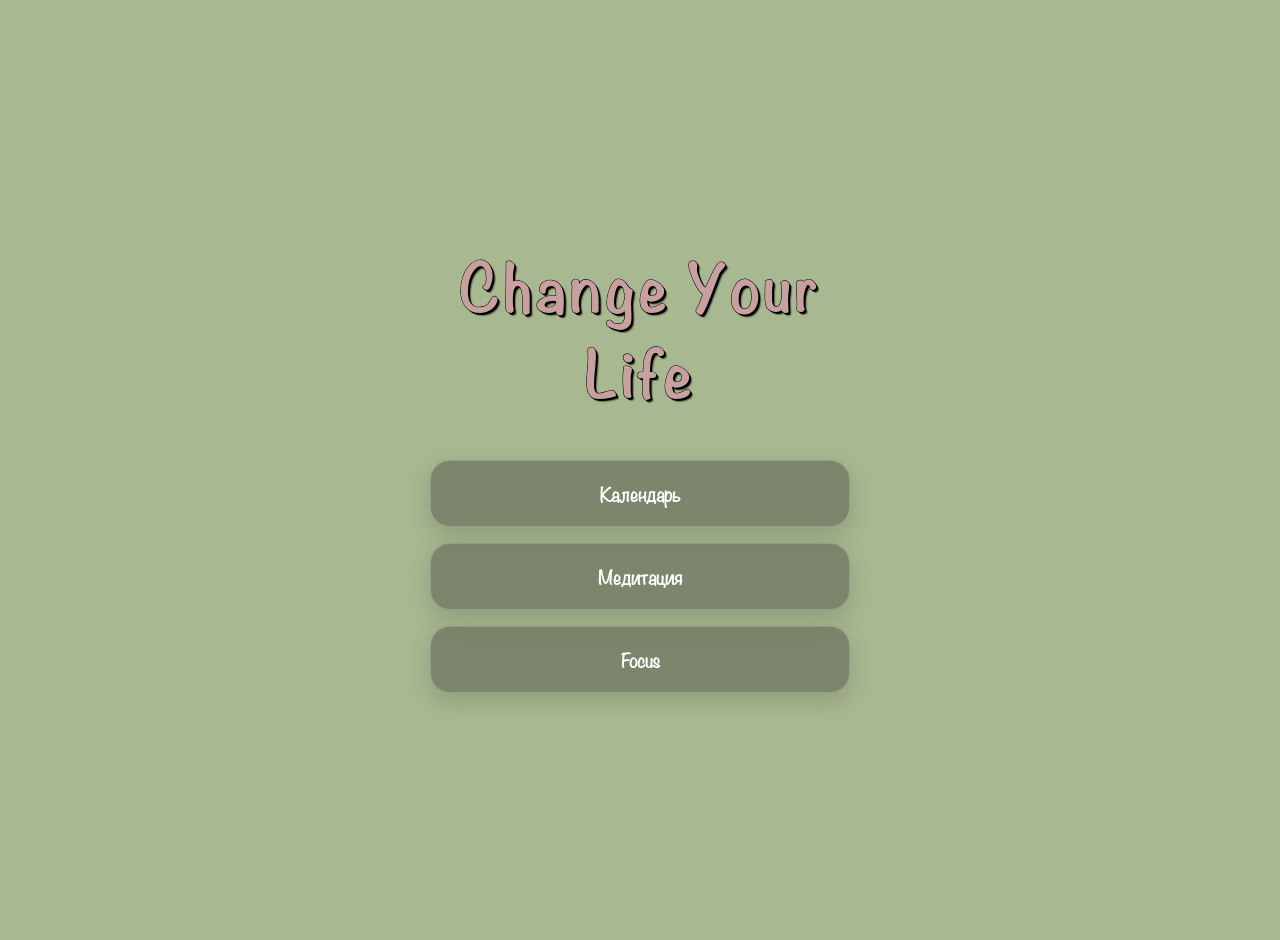
<file: index.html>
<!DOCTYPE html>
<html lang="ru">
<head>
  <meta charset="UTF-8">
  <meta name="viewport" content="width=device-width, initial-scale=1.0, maximum-scale=1.0, user-scalable=no">
  <meta name="theme-color" content="#A8B890">
  <title>Change Your Life</title>
  <link rel="manifest" href="manifest.json">
  <link rel="apple-touch-icon" href="icons/alarm.png">
  <link rel="stylesheet" href="style.css">
</head>
<body class="home-page">

  <main class="home">
    <h1 class="home-title">Change Your Life</h1>

    <div class="home-buttons">
      <a href="pages/calendar.html" class="btn btn-primary">Календарь</a>
      <a href="pages/meditation.html" class="btn btn-primary">Медитация</a>
      <a href="pages/focus.html" class="btn btn-primary">Focus</a>
    </div>
  </main>

  <script src="script.js"></script>
</body>
</html>
</file>
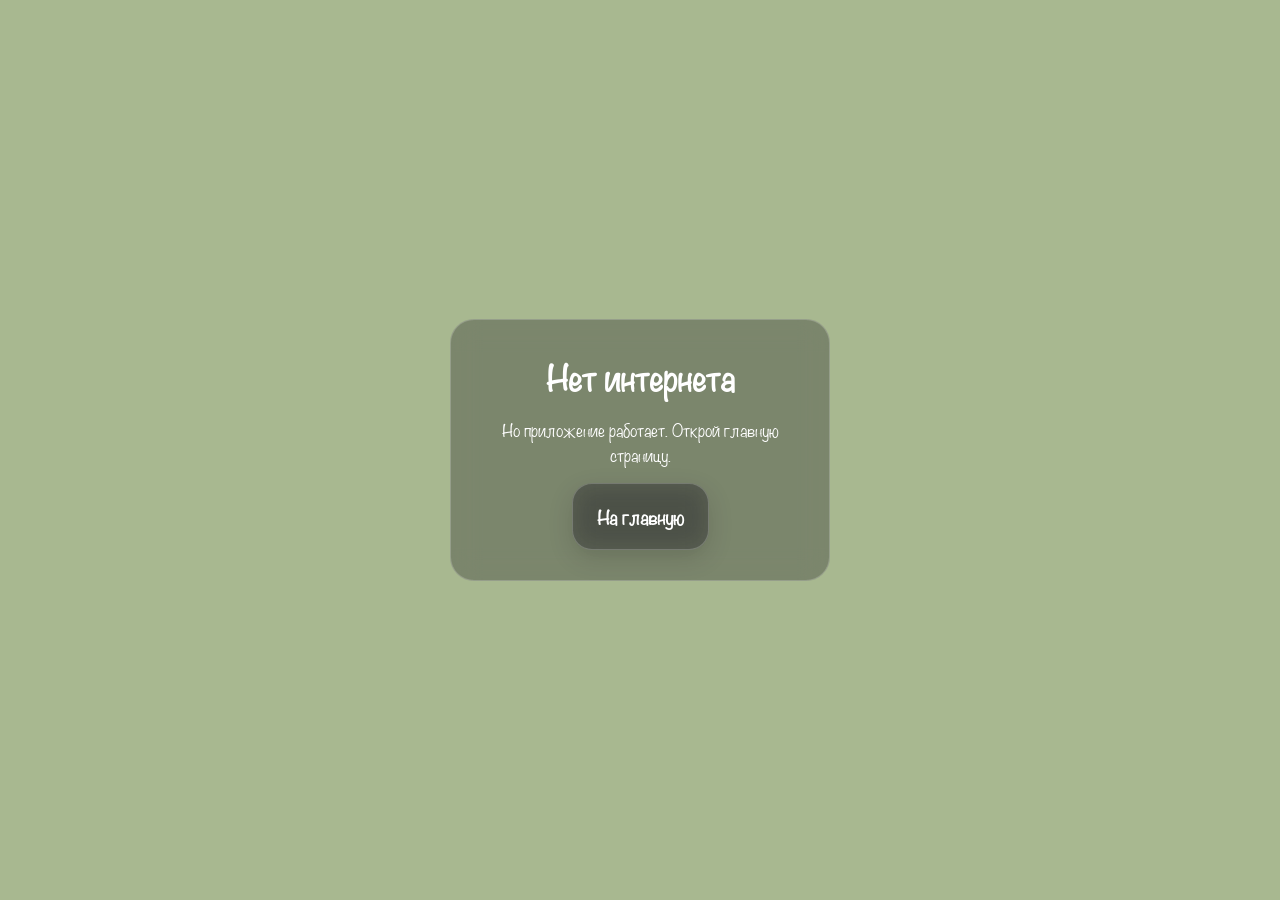
<file: offline.html>
<!DOCTYPE html>
<html lang="ru">
<head>
  <meta charset="UTF-8">
  <meta name="viewport" content="width=device-width, initial-scale=1.0, maximum-scale=1.0, user-scalable=no">
  <title>Offline</title>
  <link rel="stylesheet" href="style.css">
</head>
<body class="offline-page">
  <div class="offline-box">
    <h1>Нет интернета</h1>
    <p>Но приложение работает. Открой главную страницу.</p>
    <a href="index.html" class="btn btn-primary">На главную</a>
  </div>
</body>
</html>
</file>
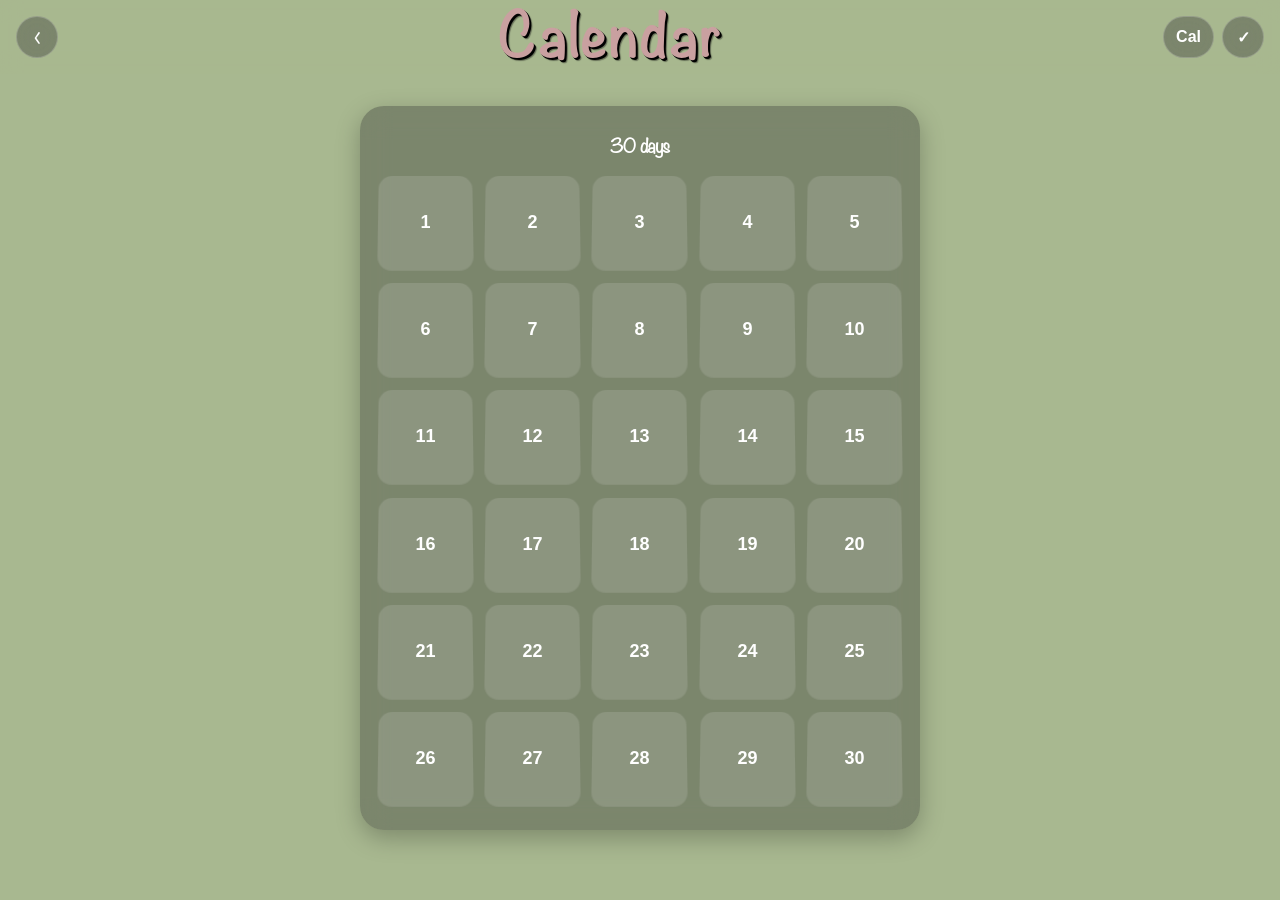
<file: pages/calendar.html>
<!DOCTYPE html>
<html lang="ru">
<head>
  <meta charset="UTF-8">
  <meta name="viewport" content="width=device-width, initial-scale=1.0, maximum-scale=1.0, user-scalable=no">
  <meta name="theme-color" content="#A8B890">
  <title>Calendar</title>
  <link rel="stylesheet" href="../style.css">
</head>
<body class="calendar-page">

  <!-- Верхняя панель -->
  <header class="cal-header">
    <a href="../index.html" class="cal-back" aria-label="Back">‹</a>
    <h1 class="cal-title">Calendar</h1>
    <div class="cal-actions">
      <button class="cal-icon-btn" id="yearBtn" aria-label="Year">Cal</button>
      <button class="cal-icon-btn" id="finishBtn" aria-label="Finish month">✓</button>
    </div>
  </header>

  <!-- Стеклянная панель с 30 ячейками -->
  <main class="cal-main">
    <div class="cal-panel">
      <div class="cal-panel-title">30 days</div>
      <div class="cal-grid" id="calGrid"></div>
    </div>
  </main>

  <!-- Модалка выбора дня -->
  <div class="modal-overlay" id="dayModal">
    <div class="modal-box">
      <div class="modal-day" id="modalDayTitle">Day 1</div>
<button class="btn btn-primary" id="doneBtn">Выполнено</button>
<button class="btn btn-primary" id="skipBtn">Пропуск</button>
<button class="btn btn-primary" id="notesBtn">Заметки дня</button>
<button class="btn btn-ghost" id="viewNotesBtn" style="display:none;">Посмотреть заметки</button>
<button class="btn btn-ghost" id="closeDayModal">Отмена</button>
    </div>
  </div>

  <!-- Модалка заметок -->
  <div class="modal-overlay" id="notesModal">
    <div class="modal-box">
      <div class="modal-day">Заметка — <span id="notesDayTitle"></span></div>
      <textarea class="notes-input" id="notesInput" placeholder="Напиши что угодно..."></textarea>
      <button class="btn btn-primary" id="saveNotes">Сохранить</button>
      <button class="btn btn-ghost" id="closeNotesModal">Отмена</button>
    </div>
  </div>

  <!-- Модалка завершения месяца -->
  <div class="modal-overlay" id="finishModal">
    <div class="modal-box">
      <a href="#" class="cal-back modal-back" id="finishBack" aria-label="Back">‹</a>
      <div class="modal-day">Вы успешно закончили этот месяц.</div>
      <p class="modal-stats" id="finishStats">Выполнено: 0 / Пропущено: 0</p>
      <p class="modal-question">Желаете продолжить ваш путь?</p>
      <button class="btn btn-primary" id="nextMonthBtn">+30 дней</button>
    </div>
  </div>

  <script src="../script.js"></script>
</body>
</html>
</file>
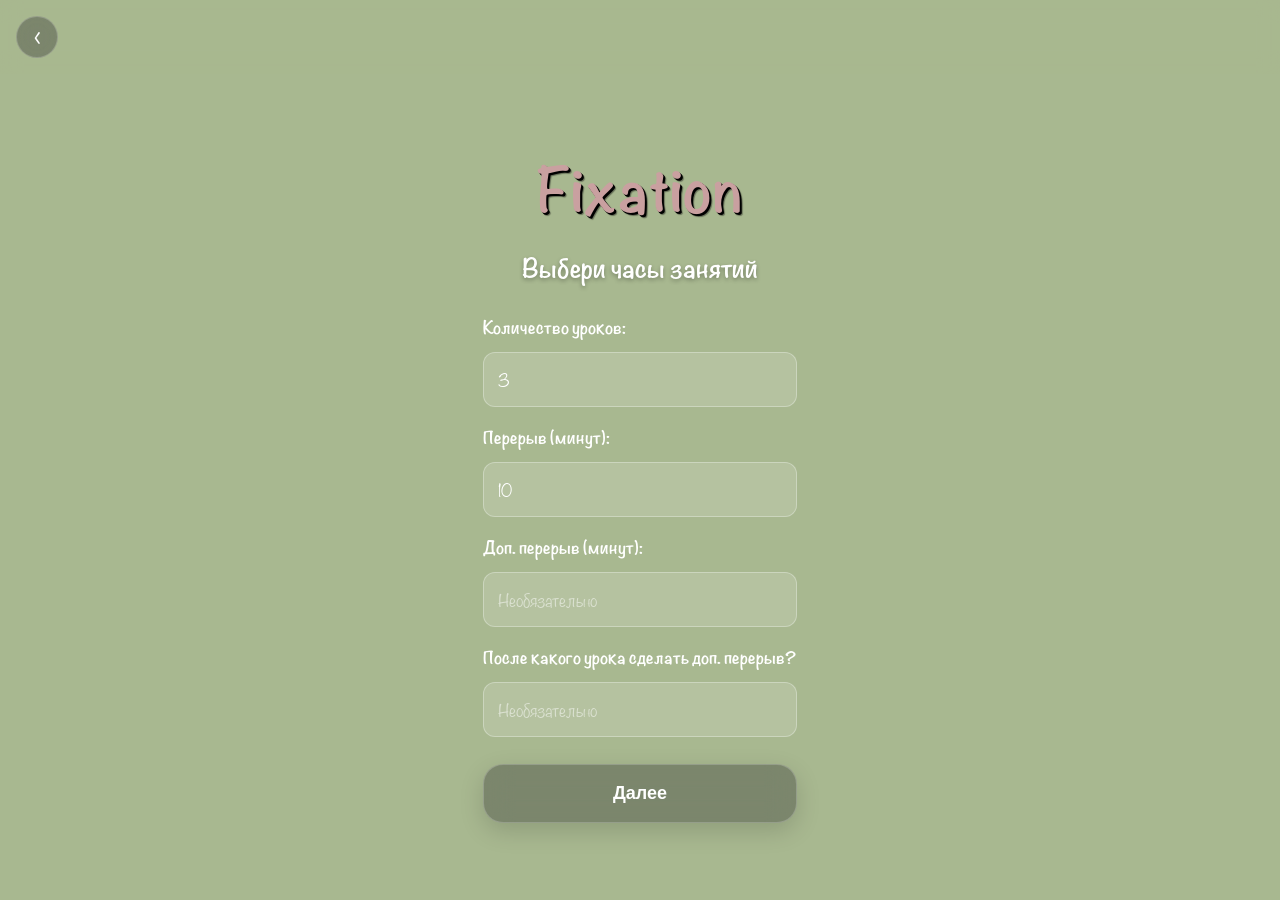
<file: pages/fixation.html>
<!DOCTYPE html>
<html lang="ru">
<head>
  <meta charset="UTF-8">
  <meta name="viewport" content="width=device-width, initial-scale=1.0, maximum-scale=1.0, user-scalable=no">
  <meta name="theme-color" content="#A8B890">
  <title>Fixation</title>
  <link rel="stylesheet" href="../style.css">
</head>
<body class="med-page">

  <header class="cal-header">
    <a href="../index.html" class="cal-back" aria-label="Back">‹</a>
    <div class="cal-actions"></div>
  </header>

  <!-- ЭТАП 1: Настройки -->
  <main class="med-setup" id="fixSetup">
    <div class="med-content-box">
      <h1 class="cal-title" style="margin-bottom: 20px;">Fixation</h1>
      
      <div class="fix-form">
        <p class="med-question">Выбери часы занятий</p>
        
        <label class="fix-label">Количество уроков:</label>
        <input type="number" id="fixLessons" class="fix-input" value="3" min="1">

        <label class="fix-label">Перерыв (минут):</label>
        <input type="number" id="fixBreak" class="fix-input" value="10" min="1">

        <label class="fix-label">Доп. перерыв (минут):</label>
        <input type="number" id="fixExtraBreakTime" class="fix-input" value="" placeholder="Необязательно" min="1">

        <label class="fix-label">После какого урока сделать доп. перерыв?</label>
        <input type="number" id="fixExtraBreakAfter" class="fix-input" value="" placeholder="Необязательно" min="1">

        <button class="btn btn-primary" id="fixNextBtn" style="margin-top: 15px;">Далее</button>
      </div>
    </div>
  </main>

  <!-- ЭТАП 2: Выбор музыки -->
  <main class="med-setup" id="musicSetup" style="display:none;">
    <div class="med-content-box">
      <h1 class="cal-title" style="margin-bottom: 20px;">Fixation</h1>
      
      <div class="fix-form">
        <p class="med-question">Выбери тип музыки</p>
        <button class="btn btn-primary med-opt fix-music-btn" data-music="Lo-Fi">Lo-Fi</button>
        <button class="btn btn-primary med-opt fix-music-btn" data-music="Rain">Дождь</button>
        <button class="btn btn-primary med-opt fix-music-btn" data-music="birds">Пение птиц</button>
        <button class="btn btn-primary med-opt fix-music-btn" data-music="fireplace">Камин</button>
      </div>
    </div>
  </main>

  <!-- ЭТАП 3: Отсчёт 10 секунд -->
  <main class="med-setup" id="countdownSetup" style="display:none;">
    <div class="countdown-number" id="countdownNumber">10</div>
  </main>

  <!-- ЭТАП 4: Экран урока/перерыва -->
  <main class="med-player" id="fixPlayer" style="display:none;">
    <div class="med-avatar-wrap">
      <img src="../images/meditation.webp" alt="Fixation" class="med-avatar">
    </div>

    <div class="med-glass-panel" style="padding-top: 20px; padding-bottom: 80px;">
      <canvas id="fixCanvas" class="med-canvas-bg"></canvas>
      
      <p class="fix-status" id="fixStatus">Урок 1/3</p>
      <div class="fix-time-box">
        <span id="fixTimer">60:00</span>
      </div>
      <p class="fix-music-name" id="fixMusicName">Rain</p>
      
      <div class="med-progress-wrap" style="margin-top: 10px;">
        <div class="med-progress-bar" id="fixProgress" style="width: 0%;"></div>
      </div>
    </div>

    <audio id="fixAudio" src="" loop></audio>
  </main>

  <!-- ЭТАП 5: Финал -->
  <main class="med-setup" id="finishSetup" style="display:none;">
    <div class="finish-box">
      <p class="med-question" style="font-size: 28px;">Так держать, ты добился цели!</p>
      <a href="../index.html" class="btn btn-primary" style="margin-top: 20px;">Назад в меню</a>
    </div>
  </main>

  <script src="../script.js"></script>
</body>
</html>
</file>
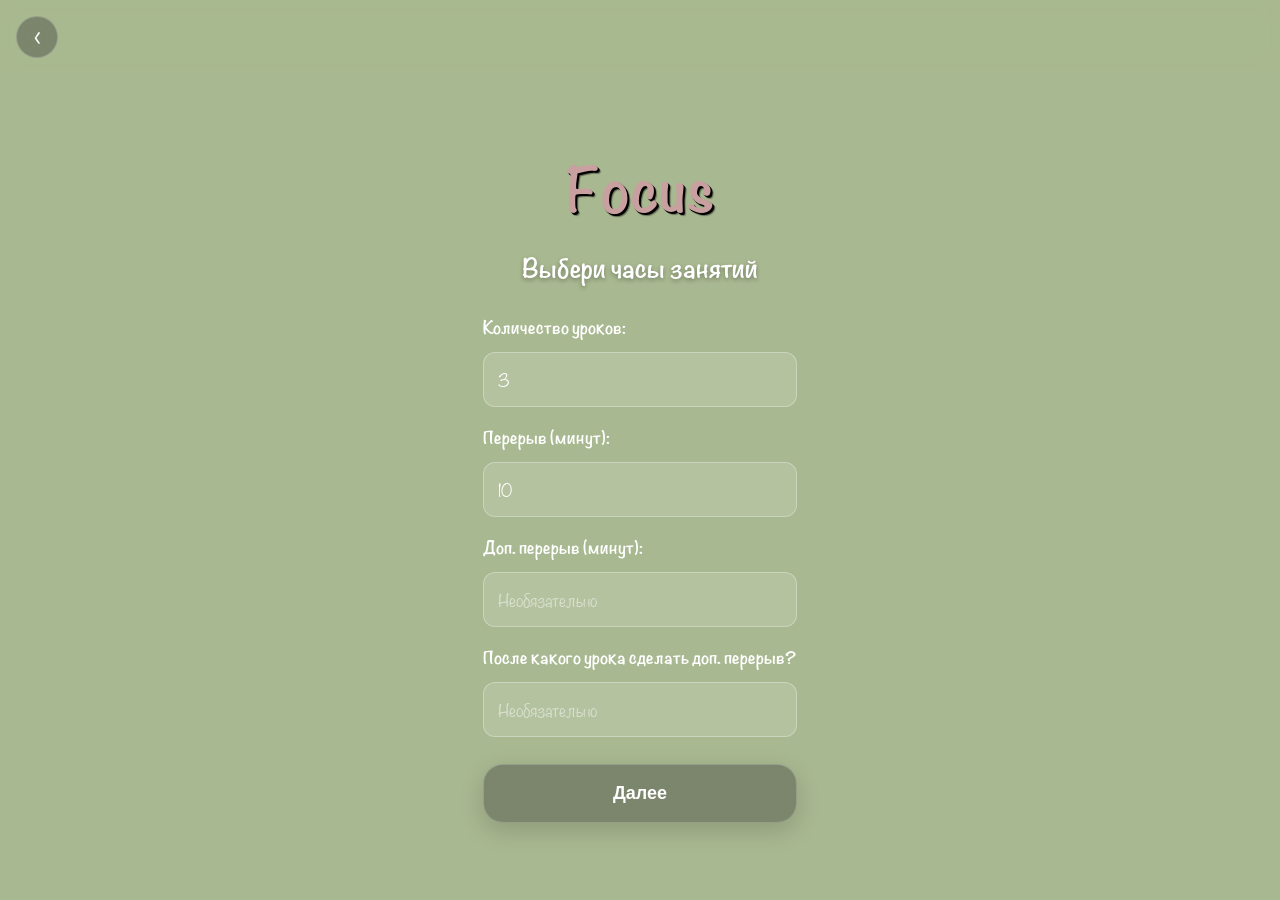
<file: pages/Focus.html>
<!DOCTYPE html>
<html lang="ru">
<head>
  <meta charset="UTF-8">
  <meta name="viewport" content="width=device-width, initial-scale=1.0, maximum-scale=1.0, user-scalable=no">
  <meta name="theme-color" content="#A8B890">
  <title>Focus</title>
  <link rel="stylesheet" href="../style.css">
</head>
<body class="med-page">

  <header class="cal-header">
    <a href="../index.html" class="cal-back" aria-label="Back">‹</a>
    <div class="cal-actions"></div>
  </header>

  <!-- ЭТАП 1: Настройки -->
  <main class="med-setup" id="fixSetup">
    <div class="med-content-box">
      <h1 class="cal-title" style="margin-bottom: 20px;">Focus</h1>
      
      <div class="fix-form">
        <p class="med-question">Выбери часы занятий</p>
        
        <label class="fix-label">Количество уроков:</label>
        <input type="number" id="fixLessons" class="fix-input" value="3" min="1">

        <label class="fix-label">Перерыв (минут):</label>
        <input type="number" id="fixBreak" class="fix-input" value="10" min="1">

        <label class="fix-label">Доп. перерыв (минут):</label>
        <input type="number" id="fixExtraBreakTime" class="fix-input" value="" placeholder="Необязательно" min="1">

        <label class="fix-label">После какого урока сделать доп. перерыв?</label>
        <input type="number" id="fixExtraBreakAfter" class="fix-input" value="" placeholder="Необязательно" min="1">

        <button class="btn btn-primary" id="fixNextBtn" style="margin-top: 15px;">Далее</button>
      </div>
    </div>
  </main>

  <!-- ЭТАП 2: Выбор музыки -->
  <main class="med-setup" id="musicSetup" style="display:none;">
    <div class="med-content-box">
      <h1 class="cal-title" style="margin-bottom: 20px;">Focus</h1>
      
      <div class="fix-form">
        <p class="med-question">Выбери тип музыки</p>
        <button class="btn btn-primary med-opt fix-music-btn" data-music="Lo-Fi">Lo-Fi</button>
        <button class="btn btn-primary med-opt fix-music-btn" data-music="Rain">Дождь</button>
        <button class="btn btn-primary med-opt fix-music-btn" data-music="birds">Пение птиц</button>
        <button class="btn btn-primary med-opt fix-music-btn" data-music="fireplace">Камин</button>
      </div>
    </div>
  </main>

  <!-- ЭТАП 3: Отсчёт 10 секунд -->
  <main class="med-setup" id="countdownSetup" style="display:none;">
    <div class="countdown-number" id="countdownNumber">10</div>
  </main>

  <!-- ЭТАП 4: Экран урока/перерыва -->
  <main class="med-player" id="fixPlayer" style="display:none;">
    <div class="med-avatar-wrap">
      <img src="../images/meditation.webp" alt="Fixation" class="med-avatar">
    </div>

    <div class="med-glass-panel" style="padding-top: 20px; padding-bottom: 80px;">
      <canvas id="fixCanvas" class="med-canvas-bg"></canvas>
      
      <p class="fix-status" id="fixStatus">Урок 1/3</p>
      <div class="fix-time-box">
        <span id="fixTimer">60:00</span>
      </div>
      <p class="fix-music-name" id="fixMusicName">Rain</p>
      
      <div class="med-progress-wrap" style="margin-top: 10px;">
        <div class="med-progress-bar" id="fixProgress" style="width: 0%;"></div>
      </div>
    </div>

    <audio id="fixAudio" src="" loop></audio>
  </main>

  <!-- ЭТАП 5: Финал -->
  <main class="med-setup" id="finishSetup" style="display:none;">
    <div class="finish-box">
      <p class="med-question" style="font-size: 28px;">Так держать, ты добился цели!</p>
      <a href="../index.html" class="btn btn-primary" style="margin-top: 20px;">Назад в меню</a>
    </div>
  </main>

  <script src="../script.js"></script>
</body>
</html>
</file>
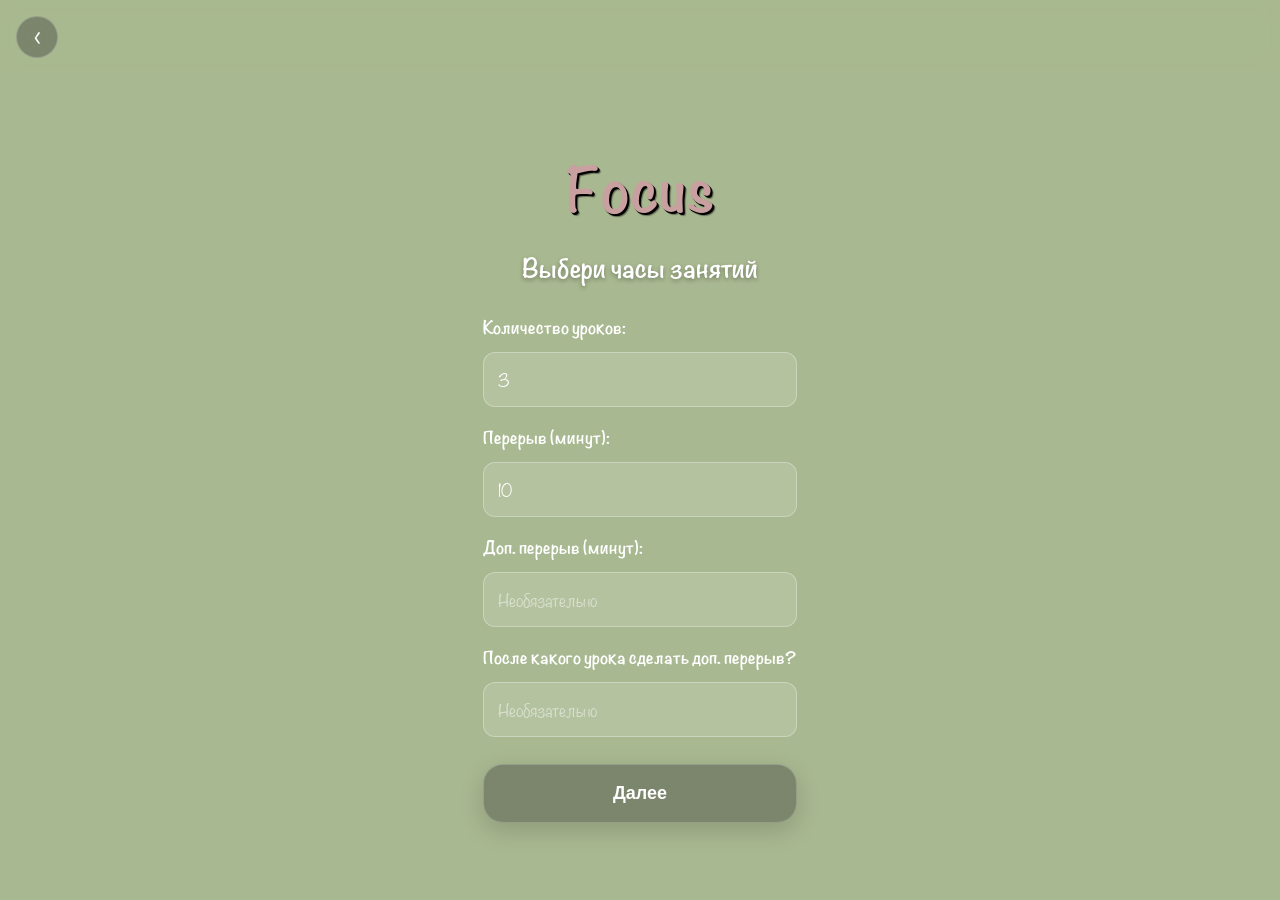
<file: pages/focus.html>
<!DOCTYPE html>
<html lang="ru">
<head>
  <meta charset="UTF-8">
  <meta name="viewport" content="width=device-width, initial-scale=1.0, maximum-scale=1.0, user-scalable=no">
  <meta name="theme-color" content="#A8B890">
  <title>Focus</title>
  <link rel="stylesheet" href="../style.css">
</head>
<body class="med-page">

  <header class="cal-header">
    <a href="../index.html" class="cal-back" aria-label="Back">‹</a>
    <div class="cal-actions"></div>
  </header>

  <!-- ЭТАП 1: Настройки -->
  <main class="med-setup" id="fixSetup">
    <div class="med-content-box">
      <h1 class="cal-title" style="margin-bottom: 20px;">Focus</h1>
      
      <div class="fix-form">
        <p class="med-question">Выбери часы занятий</p>
        
        <label class="fix-label">Количество уроков:</label>
        <input type="number" id="fixLessons" class="fix-input" value="3" min="1">

        <label class="fix-label">Перерыв (минут):</label>
        <input type="number" id="fixBreak" class="fix-input" value="10" min="1">

        <label class="fix-label">Доп. перерыв (минут):</label>
        <input type="number" id="fixExtraBreakTime" class="fix-input" value="" placeholder="Необязательно" min="1">

        <label class="fix-label">После какого урока сделать доп. перерыв?</label>
        <input type="number" id="fixExtraBreakAfter" class="fix-input" value="" placeholder="Необязательно" min="1">

        <button class="btn btn-primary" id="fixNextBtn" style="margin-top: 15px;">Далее</button>
      </div>
    </div>
  </main>

  <!-- ЭТАП 2: Выбор музыки -->
  <main class="med-setup" id="musicSetup" style="display:none;">
    <div class="med-content-box">
      <h1 class="cal-title" style="margin-bottom: 20px;">Focus</h1>
      
      <div class="fix-form">
        <p class="med-question">Выбери тип музыки</p>
        <button class="btn btn-primary med-opt fix-music-btn" data-music="Lo-Fi">Lo-Fi</button>
        <button class="btn btn-primary med-opt fix-music-btn" data-music="Rain">Дождь</button>
        <button class="btn btn-primary med-opt fix-music-btn" data-music="birds">Пение птиц</button>
        <button class="btn btn-primary med-opt fix-music-btn" data-music="fireplace">Камин</button>
      </div>
    </div>
  </main>

  <!-- ЭТАП 3: Отсчёт 10 секунд -->
  <main class="med-setup" id="countdownSetup" style="display:none;">
    <div class="countdown-number" id="countdownNumber">10</div>
  </main>

  <!-- ЭТАП 4: Экран урока/перерыва -->
  <main class="med-player" id="fixPlayer" style="display:none;">
    <div class="med-avatar-wrap">
      <img src="../images/meditation.webp" alt="Fixation" class="med-avatar">
    </div>

    <div class="med-glass-panel" style="padding-top: 20px; padding-bottom: 80px;">
      <canvas id="fixCanvas" class="med-canvas-bg"></canvas>
      
      <p class="fix-status" id="fixStatus">Урок 1/3</p>
      <div class="fix-time-box">
        <span id="fixTimer">60:00</span>
      </div>
      <p class="fix-music-name" id="fixMusicName">Rain</p>
      
      <div class="med-progress-wrap" style="margin-top: 10px;">
        <div class="med-progress-bar" id="fixProgress" style="width: 0%;"></div>
      </div>
    </div>

    <audio id="fixAudio" src="" loop></audio>
  </main>

  <!-- ЭТАП 5: Финал -->
  <main class="med-setup" id="finishSetup" style="display:none;">
    <div class="finish-box">
      <p class="med-question" style="font-size: 28px;">Так держать, ты добился цели!</p>
      <a href="../index.html" class="btn btn-primary" style="margin-top: 20px;">Назад в меню</a>
    </div>
  </main>

  <script src="../script.js"></script>
</body>
</html>
</file>
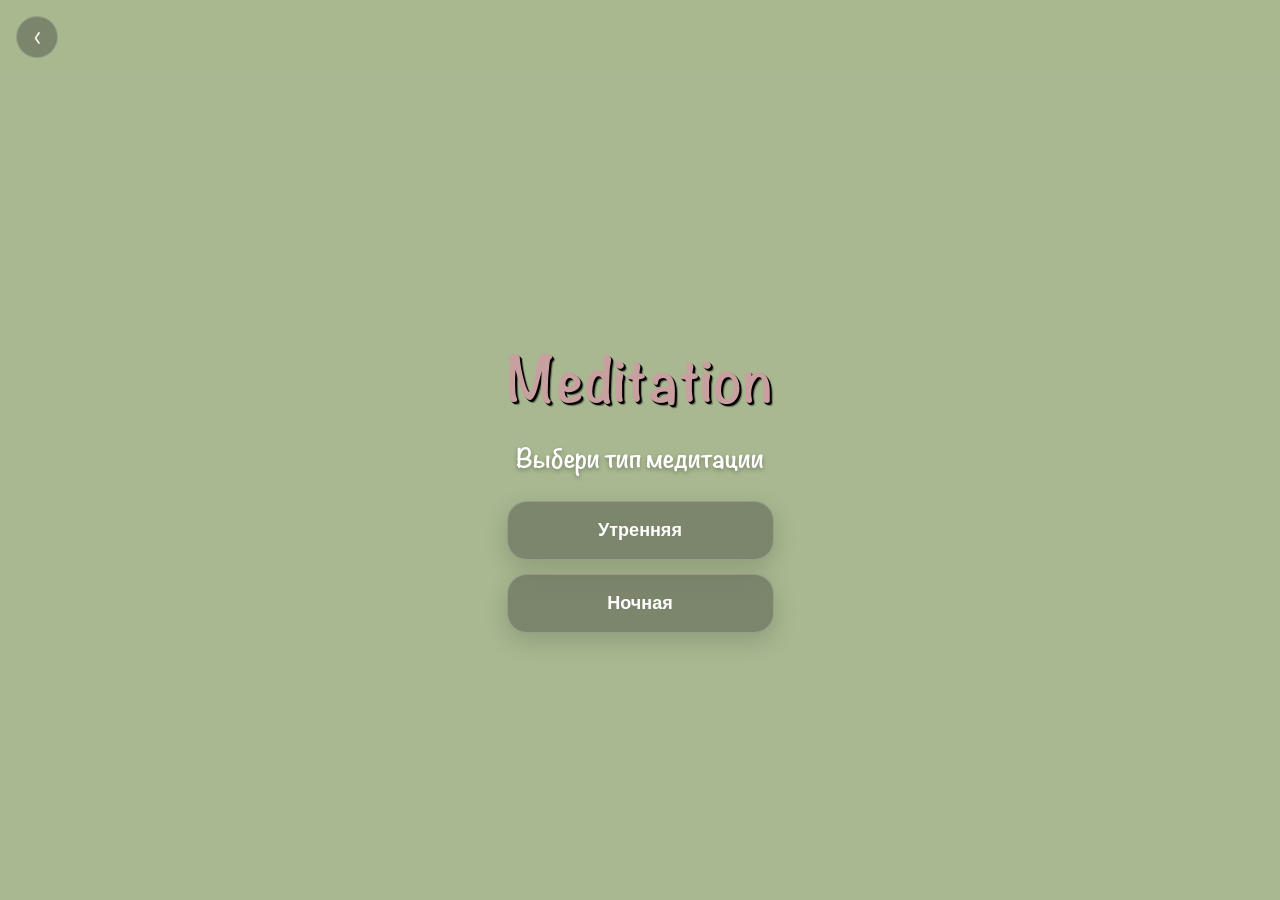
<file: pages/meditation.html>
<!DOCTYPE html>
<html lang="ru">
<head>
  <meta charset="UTF-8">
  <meta name="viewport" content="width=device-width, initial-scale=1.0, maximum-scale=1.0, user-scalable=no">
  <meta name="theme-color" content="#A8B890">
  <title>Meditation</title>
  <link rel="stylesheet" href="../style.css">
</head>
<body class="med-page">

  <header class="cal-header">
    <a href="../index.html" class="cal-back" aria-label="Back">‹</a>
    <div class="cal-actions"></div>
  </header>

  <!-- Экран выбора (3 шага) -->
  <main class="med-setup" id="medSetup">
    <!-- ВОТ ОНА, ОБЕРТКА -->
    <div class="med-content-box">
      <h1 class="cal-title" style="margin-bottom: 20px;">Meditation</h1>
      
      <div class="med-step" id="step1">
        <p class="med-question">Выбери тип медитации</p>
        <button class="btn btn-primary med-opt" data-type="morning">Утренняя</button>
        <button class="btn btn-primary med-opt" data-type="night">Ночная</button>
      </div>

      <div class="med-step" id="step2" style="display:none;">
        <p class="med-question">Выбери продолжительность</p>
        <button class="btn btn-primary med-opt" data-duration="10">10 минут</button>
        <button class="btn btn-primary med-opt" data-duration="15">15 минут</button>
      </div>

      <div class="med-step" id="step3" style="display:none;">
        <p class="med-question">Выбери медитацию</p>
        <button class="btn btn-primary med-opt" data-mood="energizing">Бодрящая</button>
        <button class="btn btn-primary med-opt" data-mood="calm">Спокойная</button>
      </div>
    </div>
  </main>

  <!-- Экран плеера -->
  <main class="med-player" id="medPlayer" style="display:none;">
    <div class="med-avatar-wrap">
      <img src="../images/meditation.webp" alt="Meditation" class="med-avatar">
    </div>

    <div class="med-glass-panel">
      <canvas id="medCanvas" class="med-canvas-bg"></canvas>
      
      <button class="med-play-btn" id="medPlayBtn">▶</button>
      <button class="med-rewind-btn" id="medRewindBtn">↺ 10</button>
      <div class="med-progress-wrap">
        <div class="med-progress-bar" id="medProgress"></div>
      </div>
    </div>

    <audio id="medAudio" src="" loop></audio>
  </main>

  <script src="../script.js"></script>
</body>
</html>
</file>
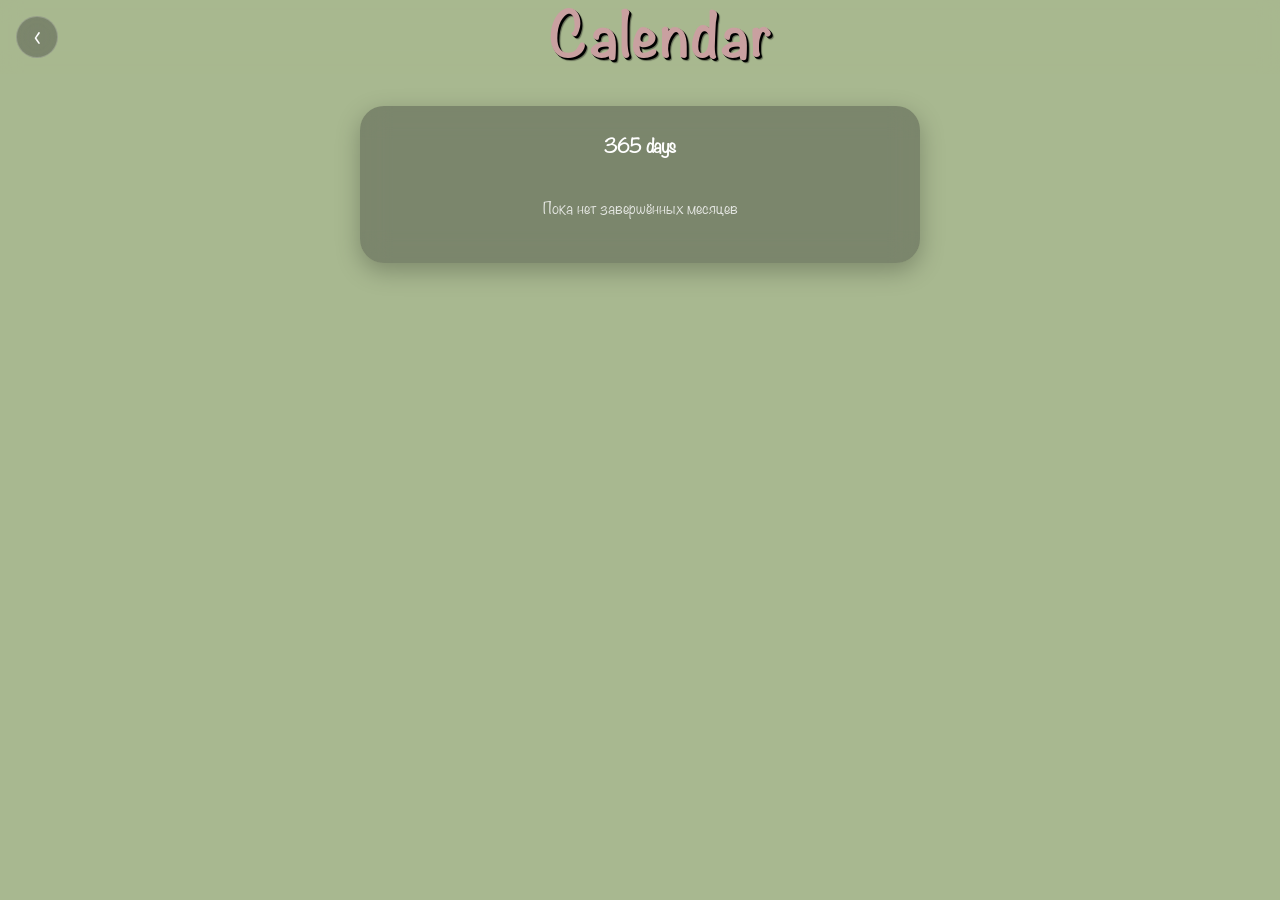
<file: pages/year.html>
<!DOCTYPE html>
<html lang="ru">
<head>
  <meta charset="UTF-8">
  <meta name="viewport" content="width=device-width, initial-scale=1.0, maximum-scale=1.0, user-scalable=no">
  <meta name="theme-color" content="#A8B890">
  <title>Year</title>
  <link rel="stylesheet" href="../style.css">
</head>
<body class="year-page">

  <header class="cal-header">
    <a href="calendar.html" class="cal-back" aria-label="Back">‹</a>
    <h1 class="cal-title">Calendar</h1>
    <div class="cal-actions"></div>
  </header>

  <main class="year-main">
    <div class="cal-panel">
      <div class="cal-panel-title">365 days</div>
      <div class="year-list" id="yearList"></div>
    </div>
  </main>

  <!-- Модалка просмотра месяца (сетка 30 дней) -->
  <div class="modal-overlay" id="monthViewModal">
    <div class="modal-box">
      <a href="#" class="cal-back modal-back" id="monthViewBack" aria-label="Back">‹</a>
      <div class="modal-day" id="monthViewTitle">Month 1</div>
      <p class="modal-stats" id="monthViewStats"></p>
      <div class="cal-grid month-view-grid" id="monthViewGrid"></div>
    </div>
  </div>

  <!-- Модалка просмотра заметки -->
  <div class="modal-overlay" id="yearNotesModal">
    <div class="modal-box">
      <a href="#" class="cal-back modal-back" id="yearNotesBack" aria-label="Back">‹</a>
      <div class="modal-day" id="yearNotesTitle">Day 1</div>
      <p class="notes-readonly" id="yearNotesText"></p>
    </div>
  </div>

  <script src="../script.js"></script>
</body>
</html>
</file>
<file: style.css>
/* ===== Шрифты ===== */
@font-face {
  font-family: 'Noteworthy';
  src: url('shrift/Noteworthy Bold.otf') format('opentype');
  font-weight: 700;
  font-style: normal;
  font-display: swap;
}

@font-face {
  font-family: 'NoteworthyLt';
  src: url('shrift/Noteworthy-Lt.ttf') format('truetype');
  font-weight: 400;
  font-style: normal;
  font-display: swap;
}

/* ===== Сброс ===== */
* {
  box-sizing: border-box;
  -webkit-tap-highlight-color: transparent;
  margin: 0;
  padding: 0;
}

html, body {
  min-height: 100vh;
  min-height: 100dvh;
  font-family: 'NoteworthyLt', -apple-system, BlinkMacSystemFont, 'Segoe UI', Roboto, sans-serif;
  background: #A8B890;
  color: #2E2E2E;
  overflow-x: hidden;
}

/* ===== Главная ===== */
.home-page {
  display: flex;
  align-items: center;
  justify-content: center;
  padding: 20px;
}

.home {
  display: flex;
  flex-direction: column;
  align-items: center;
  justify-content: center;
  width: 100%;
  max-width: 420px;
  min-height: 100vh;
  min-height: 100dvh;
  gap: 40px;
}

.home-title {
  font-family: 'Noteworthy', sans-serif;
  font-size: 60px;
  font-weight: 700;
  color: #C9A0A0;
  text-align: center;
  letter-spacing: 3px;
  -webkit-text-stroke: 1px #000000;
  paint-order: stroke fill;
  text-shadow:
    1px 1px 0 #000000,
    2px 2px 0 #000000,
    3px 3px 1px rgba(0, 0, 0, 0.4);
}
.home-buttons {
  display: flex;
  flex-direction: column;
  gap: 16px;
  width: 100%;
}

/* ===== Кнопки ===== */
.btn {
  display: flex;
  align-items: center;
  justify-content: center;
  padding: 18px 24px;
  border: none;
  border-radius: 20px;
  font-size: 18px;
  font-weight: 600;
  text-decoration: none;
  cursor: pointer;
  touch-action: manipulation;
  transition: transform 0.15s ease, box-shadow 0.15s ease;
  text-align: center;
}

.btn:active { transform: scale(0.96); }

.btn-primary {
  background: rgba(40, 40, 45, 0.35);
  backdrop-filter: blur(14px);
  -webkit-backdrop-filter: blur(14px);
  color: #FFFFFF;
  border: 1px solid rgba(255, 255, 255, 0.2);
  box-shadow: 0 8px 24px rgba(0, 0, 0, 0.15);
}

/* ===== Offline ===== */
.offline-page {
  display: flex;
  align-items: center;
  justify-content: center;
  padding: 20px;
}

.offline-box {
  display: flex;
  flex-direction: column;
  align-items: center;
  gap: 16px;
  padding: 30px 24px;
  background: rgba(40, 40, 45, 0.35);
  backdrop-filter: blur(14px);
  -webkit-backdrop-filter: blur(14px);
  border-radius: 24px;
  border: 1px solid rgba(255, 255, 255, 0.2);
  max-width: 380px;
  text-align: center;
  color: #FFFFFF;
}

/* ===== Календарь ===== */
.calendar-page {
  background: #A8B890;
  min-height: 100vh;
  min-height: 100dvh;
  padding: 16px;
  display: flex;
  flex-direction: column;
}

.cal-header {
  position: fixed;
  top: 0;
  left: 0;
  right: 0;
  display: flex;
  align-items: center; /* Выравниваем всё строго по центру по вертикали */
  justify-content: space-between;
  gap: 12px;
  padding: 16px;
  background: rgba(168, 184, 144, 0.85);
  backdrop-filter: blur(10px);
  -webkit-backdrop-filter: blur(10px);
  z-index: 100;
  height: 74px; /* Фиксируем высоту шапки, чтобы ничего не скакало */
  box-sizing: border-box;
}

.cal-back {
  width: 42px;
  height: 42px;
  display: flex;
  align-items: center; /* Центрируем саму стрелку */
  justify-content: center;
  background: rgba(40, 40, 45, 0.35);
  backdrop-filter: blur(14px);
  -webkit-backdrop-filter: blur(14px);
  border: 1px solid rgba(255, 255, 255, 0.2);
  border-radius: 50%;
  color: #FFFFFF;
  font-size: 26px;
  text-decoration: none;
  line-height: 1;
  padding: 0; /* Убрали padding-bottom, который смещал стрелку вверх */
  margin: 0;
}

.cal-title {
  font-family: 'Noteworthy', sans-serif;
  font-size: 56px;
  font-weight: 700;
  color: #C9A0A0;
  flex: 1;
  text-align: center;
  letter-spacing: 1px;
  -webkit-text-stroke: 0px #000000;
  paint-order: stroke fill;
  text-shadow:
    1px 1px 0 #000000,
    2px 2px 0 #000000,
    3px 3px 1px rgba(0, 0, 0, 0.4);
}

.cal-actions { display: flex; gap: 8px; }

.cal-icon-btn {
  min-width: 42px;
  height: 42px;
  padding: 0 12px;
  background: rgba(40, 40, 45, 0.35);
  backdrop-filter: blur(14px);
  -webkit-backdrop-filter: blur(14px);
  border: 1px solid rgba(255, 255, 255, 0.2);
  border-radius: 21px;
  color: #FFFFFF;
  font-size: 16px;
  font-weight: 700;
  cursor: pointer;
  touch-action: manipulation;
}

.cal-main {
  flex: 1;
  display: flex;
  align-items: flex-start;
  justify-content: center;
}

.cal-panel {
  width: 100%;
  max-width: 560px;
  background: rgba(40, 40, 45, 0.35);
  backdrop-filter: blur(14px);
  -webkit-backdrop-filter: blur(14px);
  border-radius: 24px;
  padding: 24px 18px;
  box-shadow: 0 8px 24px rgba(0, 0, 0, 0.25);
}

.cal-panel-title {
  color: #FFFFFF;
  font-size: 18px;
  font-weight: 600;
  text-align: center;
  margin-bottom: 16px;
}

.cal-grid {
  display: grid;
  grid-template-columns: repeat(5, 1fr);
  gap: 12px;
}

.cal-cell {
  aspect-ratio: 1 / 1;
  background: rgba(255, 255, 255, 0.12);
  border-radius: 14px;
  display: flex;
  align-items: center;
  justify-content: center;
  font-family: -apple-system, BlinkMacSystemFont, 'Segoe UI', Roboto, sans-serif;
  font-size: 18px;
  font-weight: 700;
  color: #FFFFFF;
  cursor: pointer;
  position: relative;
  transform: perspective(200px) rotateX(4deg);
  transition: transform 0.15s ease, background 0.2s ease;
  touch-action: manipulation;
  overflow: hidden;
}

.cal-cell:active {
  transform: perspective(200px) rotateX(4deg) scale(0.94);
}

.cal-cell.done { background: #F2D785; color: #2E2E2E; border-color: #E8CC70; }
.cal-cell.skip { background: #E8A0A0; color: #2E2E2E; border-color: #DE8888; }

.cal-cell .emoji {
  font-size: 20px;
  position: absolute;
  bottom: 3px;
  right: 4px;
}

.cal-cell .num { position: relative; z-index: 1; }

/* ===== Модалки ===== */
.modal-overlay {
  position: fixed;
  inset: 0;
  background: rgba(0, 0, 0, 0.5);
  backdrop-filter: blur(4px);
  -webkit-backdrop-filter: blur(4px);
  display: none;
  align-items: center;
  justify-content: center;
  padding: 20px;
  z-index: 100;
}

.modal-overlay.active { display: flex; }

.modal-box {
  position: relative;
  background: rgba(40, 40, 45, 0.85);
  backdrop-filter: blur(20px);
  -webkit-backdrop-filter: blur(20px);
  border: 1px solid rgba(255, 255, 255, 0.2);
  border-radius: 24px;
  padding: 24px 20px;
  width: 100%;
  max-width: 360px;
  display: flex;
  flex-direction: column;
  gap: 12px;
  color: #FFFFFF;
  box-shadow: 0 12px 40px rgba(0, 0, 0, 0.3);
}

.modal-day {
  font-size: 18px;
  font-weight: 700;
  text-align: center;
  margin-bottom: 4px;
  color: #F2D785;
}

.modal-stats { text-align: center; font-size: 15px; opacity: 0.9; }
.modal-question { text-align: center; font-size: 16px; margin-top: 6px; }

.modal-back {
  position: absolute;
  top: 10px;
  left: 10px;
  width: 34px;
  height: 34px;
  font-size: 22px;
}

.btn-ghost {
  background: transparent;
  color: #FFFFFF;
  border: 1px solid rgba(255, 255, 255, 0.3);
}

.notes-input {
  width: 100%;
  min-height: 120px;
  padding: 12px;
  border-radius: 14px;
  border: 1px solid rgba(255, 255, 255, 0.25);
  background: rgba(255, 255, 255, 0.1);
  color: #FFFFFF;
  font-family: inherit;
  font-size: 15px;
  resize: vertical;
}

.notes-input::placeholder { color: rgba(255, 255, 255, 0.5); }

/* ===== Кнопки в модалках календаря ===== */
.modal-box .btn {
  padding: 22px 24px;
  border-radius: 32px;
  font-size: 19px;
  font-weight: 700;
}

#doneBtn {
  background: #F2D785;
  color: #2E2E2E;
  border: 1px solid #E8CC70;
  box-shadow: 0 6px 18px rgba(242, 215, 133, 0.35);
}
#doneBtn:active { background: #E8CC70; }

#skipBtn {
  background: #E8A0A0;
  color: #2E2E2E;
  border: 1px solid #DE8888;
  box-shadow: 0 6px 18px rgba(232, 160, 160, 0.35);
}
#skipBtn:active { background: #DE8888; }

#notesBtn {
  background: #C9A0A0;
  color: #FFFFFF;
  border: 1px solid #B88C8C;
  box-shadow: 0 6px 18px rgba(201, 160, 160, 0.35);
}
#notesBtn:active { background: #B88C8C; }

#closeDayModal, #closeNotesModal {
  border-radius: 32px;
  padding: 18px 24px;
  font-size: 17px;
}

/* ===== Адаптив ===== */
@media (max-width: 600px) {
  .home-title { font-size: 44px; }
  .btn { font-size: 17px; padding: 16px 20px; }
  .cal-title {
    font-size: 28px;
    -webkit-text-stroke: 1.5px #000000;
    paint-order: stroke fill;
    text-shadow:
      1px 1px 0 #000000,
      2px 2px 0 #000000,
      3px 3px 0 #000000,
      4px 4px 6px rgba(0, 0, 0, 0.4);
  }
  .cal-grid { gap: 9px; }
  .cal-cell { font-size: 16px; }
  .cal-cell .emoji { font-size: 17px; }
}



/* ===== Страница года ===== */
.year-page {
  background: #A8B890;
  min-height: 100vh;
  min-height: 100dvh;
  padding: 16px;
  display: flex;
  flex-direction: column;
}

.year-main {
  flex: 1;
  display: flex;
  align-items: flex-start;
  justify-content: center;
}

.year-list {
  display: flex;
  flex-direction: column;
  gap: 12px;
}

.year-item {
  background: rgba(255, 255, 255, 0.12);
  border: 2px solid #000000;
  border-radius: 14px;
  padding: 14px 16px;
  color: #FFFFFF;
  font-size: 15px;
  font-weight: 600;
  cursor: pointer;
  display: flex;
  justify-content: space-between;
  align-items: center;
  gap: 10px;
  transition: transform 0.12s ease, background 0.2s ease;
  touch-action: manipulation;
}

.year-item:active {
  transform: scale(0.97);
  background: rgba(255, 255, 255, 0.2);
}

.year-item .yi-title {
  flex: 1;
}

.year-item .yi-badge {
  font-size: 13px;
  opacity: 0.85;
  white-space: nowrap;
}

.year-empty {
  color: #FFFFFF;
  text-align: center;
  font-size: 15px;
  opacity: 0.8;
  padding: 20px 0;
}

/* Сетка внутри модалки просмотра месяца */
.month-view-grid {
  margin-top: 10px;
  grid-template-columns: repeat(6, 1fr);
  gap: 6px;
}

.month-view-grid .cal-cell {
  font-size: 12px;
  border-width: 1.5px;
  transform: none;
  cursor: default;
}

.month-view-grid .cal-cell .emoji {
  font-size: 12px;
  bottom: 1px;
  right: 2px;
}

/* ===== Заметка в разделе года ===== */
.notes-readonly {
  color: #FFFFFF;
  font-size: 15px;
  line-height: 1.5;
  text-align: center;
  padding: 10px 0;
  white-space: pre-wrap;   /* сохраняет переносы строк */
  word-wrap: break-word;
}

/* Ячейки в модалке года — кликабельные, если есть заметка */
.month-view-grid .cal-cell.has-note {
  cursor: pointer;
}

.month-view-grid .cal-cell.has-note::after {
  content: '📝';
  position: absolute;
  top: 2px;
  left: 3px;
  font-size: 10px;
}


/* ===== Медитация ===== */
.med-page {
  background: #A8B890;
  min-height: 100vh;
  min-height: 100dvh;
  padding: 16px;
  display: flex;
  flex-direction: column;
}

.med-setup {
  flex: 1;
  display: flex;
  flex-direction: column;
  align-items: center;
  justify-content: center; /* Вот это ставит контент по центру экрана */
  max-width: 400px;
  margin: 0 auto;
  width: 100%;
}
.med-step {
  display: flex;
  flex-direction: column;
  gap: 14px;
  width: 100%;
  align-items: center;
}

.med-question {
  font-family: 'Noteworthy', sans-serif;
  font-size: 24px;
  font-weight: 700;
  color: #FFFFFF;
  text-align: center;
  text-shadow: 0 2px 4px rgba(0,0,0,0.3);
  margin-bottom: 10px;
}

.med-opt {
  width: 100%;
  max-width: 280px;
}

.med-player {
  flex: 1;
  display: flex;
  flex-direction: column;
  align-items: center;
  justify-content: center;
  gap: 30px;
  width: 100%;
  max-width: 400px;
  margin: 0 auto;
}

/* Аватарка с мягкой 3D-обводкой */
.med-avatar-wrap {
  width: 140px;
  height: 140px;
  border-radius: 50%;
  overflow: hidden;
  border: 3px solid #C9A0A0; /* Вернули розовый */
  box-shadow:
    inset 0 4px 10px rgba(255, 255, 255, 0.4),
    inset 0 -4px 10px rgba(0, 0, 0, 0.15),
    0 8px 24px rgba(0, 0, 0, 0.2);
}

.med-avatar {
  width: 100%;
  height: 100%;
  object-fit: cover;
}

/* Стеклянная панель (без анимации рамки) */
.med-glass-panel {
  width: 100%;
  background: rgba(40, 40, 45, 0.35);
  backdrop-filter: blur(14px);
  -webkit-backdrop-filter: blur(14px);
  border: 2px solid #000000; /* Вернули черную обводку */
  border-radius: 24px;
  padding: 20px 20px 80px 20px; /* Оставили место под волны */
  display: flex;
  flex-direction: column;
  align-items: center;
  gap: 16px;
  position: relative;
  overflow: hidden;
  box-shadow: 0 8px 24px rgba(0, 0, 0, 0.15);
}

/* Волны на заднем плане */
.med-canvas-bg {
  position: absolute;
  bottom: 0;
  left: 0;
  width: 100%;
  height: 100px;
  z-index: 0;
  pointer-events: none;
}

/* Кнопки и прогресс ПОВЕРХ волн */
.med-play-btn,
.med-rewind-btn,
.med-progress-wrap {
  position: relative;
  z-index: 2;
}

/* Кнопка Play */
.med-play-btn {
  width: 64px;
  height: 64px;
  border-radius: 50%;
  background: #C9A0A0;
  border: none;
  color: #FFFFFF;
  font-size: 24px;
  cursor: pointer;
  display: flex;
  align-items: center;
  justify-content: center;
  touch-action: manipulation;
  transition: transform 0.15s ease;
  box-shadow: 0 4px 12px rgba(0, 0, 0, 0.2);
}

.med-play-btn:active { transform: scale(0.92); }

/* Кнопка Rewind */
.med-rewind-btn {
  background: rgba(255, 255, 255, 0.15);
  border: 1px solid rgba(255, 255, 255, 0.3);
  color: #FFFFFF;
  padding: 8px 16px;
  border-radius: 20px;
  font-size: 14px;
  font-weight: 600;
  cursor: pointer;
  touch-action: manipulation;
}

/* Прогресс-бар */
.med-progress-wrap {
  width: 100%;
  height: 6px;
  background: rgba(255, 255, 255, 0.15);
  border-radius: 3px;
  overflow: hidden;
}

.med-progress-bar {
  height: 100%;
  width: 0%;
  background: #C9A0A0;
  transition: width 0.1s linear;
}



/* ===== Фиксация ===== */
.fix-form {
  display: flex;
  flex-direction: column;
  gap: 12px;
  width: 100%;
  max-width: 320px;
  margin: 0 auto;
}

.fix-label {
  font-family: 'Noteworthy', sans-serif;
  font-size: 16px;
  font-weight: 700;
  color: #FFFFFF;
  margin-top: 8px;
}

.fix-input {
  padding: 14px;
  border-radius: 12px;
  border: 1px solid rgba(255, 255, 255, 0.3);
  background: rgba(255, 255, 255, 0.15);
  color: #FFFFFF;
  font-family: inherit;
  font-size: 16px;
  width: 100%;
  box-sizing: border-box;
}

.fix-input::placeholder {
  color: rgba(255, 255, 255, 0.5);
}

.fix-input:focus {
  outline: none;
  border-color: #C9A0A0;
}

.countdown-number {
  font-family: 'Noteworthy', sans-serif;
  font-size: 120px;
  color: #FFFFFF;
  text-shadow: 0 4px 20px rgba(0,0,0,0.3);
  animation: pulseCount 1s infinite;
}

@keyframes pulseCount {
  0% { transform: scale(1); opacity: 1; }
  50% { transform: scale(1.1); opacity: 0.8; }
  100% { transform: scale(1); opacity: 1; }
}

.fix-status {
  font-family: 'Noteworthy', sans-serif;
  font-size: 28px;
  font-weight: 700;
  color: #FFFFFF;
  margin: 0;
  position: relative;
  z-index: 2;
}

.fix-time-box {
  font-family: 'Noteworthy', sans-serif;
  font-size: 48px;
  font-weight: 700;
  color: #FFFFFF;
  background: rgba(255, 255, 255, 0.15);
  padding: 10px 40px;
  border-radius: 30px;
  border: 1px solid rgba(255, 255, 255, 0.3);
  position: relative;
  z-index: 2;
}

.fix-music-name {
  font-family: 'Noteworthy', sans-serif;
  font-size: 20px;
  color: #F2D785;
  margin: 0;
  position: relative;
  z-index: 2;
}

.finish-box {
  text-align: center;
  background: rgba(40, 40, 45, 0.85);
  padding: 40px 20px;
  border-radius: 24px;
  border: 2px solid #000000;
  width: 100%;
}

.med-page, .cal-main, .year-main {
  padding-top: 90px; /* Оставляем место под шапку и немного отступа */
}

.cal-title {
  width: 100%;
  text-align: center;
  margin: 0; /* Убираем стандартные отступы h1 */
}

/* Центрируем экран отсчета */
#countdownSetup {
  display: flex;
  flex-direction: column;
  align-items: center;
  justify-content: center; /* Центрируем по вертикали */
  min-height: 70vh;        /* Занимает почти весь экран */
  width: 100%;
}

/* Делаем цифру супер-большой и по центру */
.countdown-number {
  font-family: 'Noteworthy', sans-serif;
  font-size: 150px;
  color: #FFFFFF;
  text-shadow: 0 4px 20px rgba(0,0,0,0.4);
  animation: pulseCount 1s infinite;
  margin: 0; /* Убираем лишние отступы */
}
</file>
